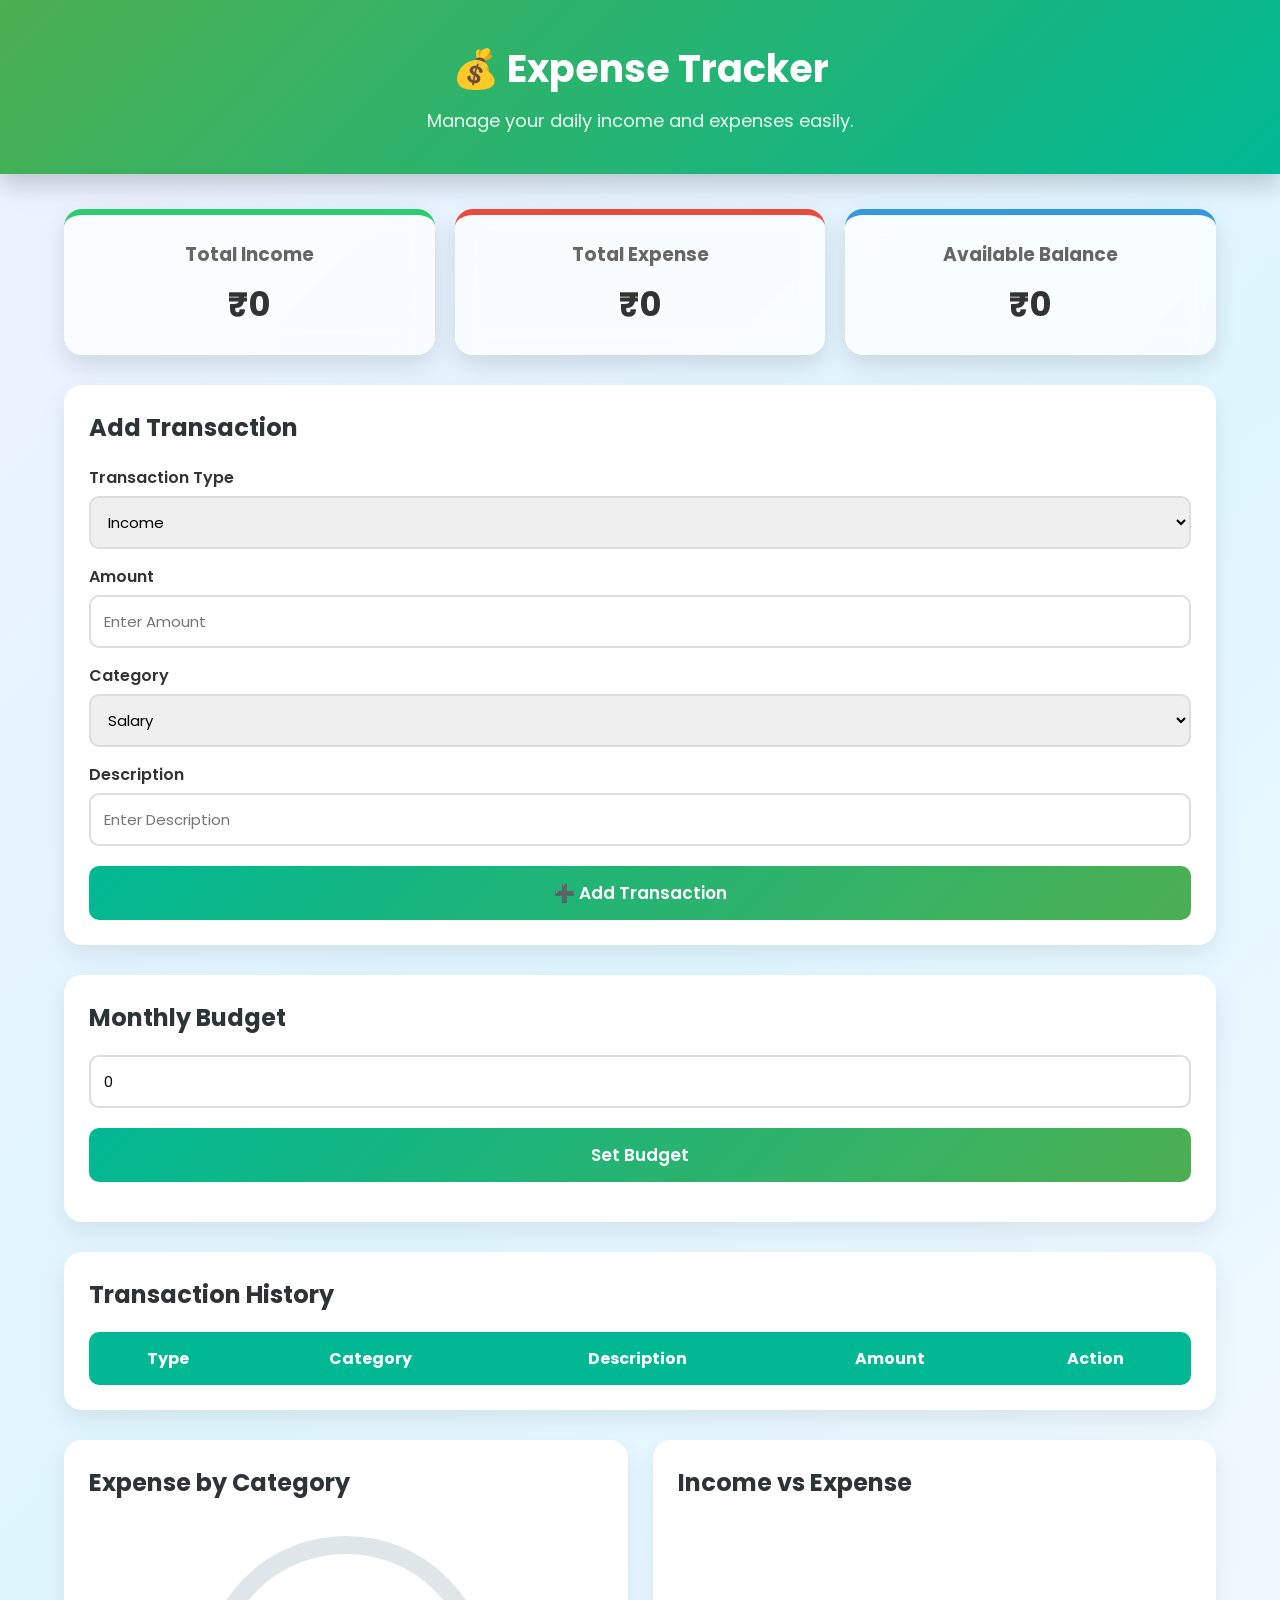
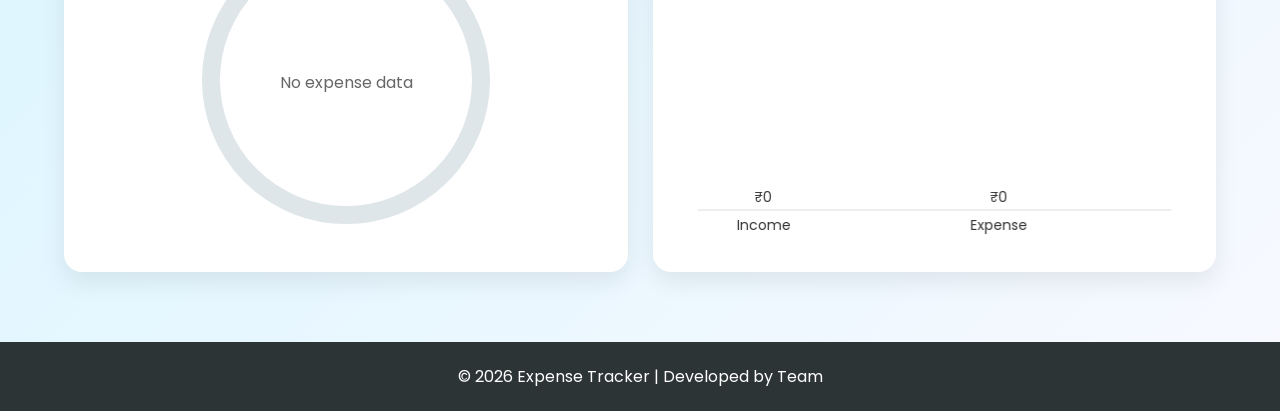
<file: index.html>
<!DOCTYPE html>
<html lang="en">

<head>
    <meta charset="UTF-8">
    <meta name="viewport" content="width=device-width, initial-scale=1.0">
    <title>Expense Tracker</title>

    <link rel="stylesheet" href="style.css">

    <!-- Google Icons -->
    <link href="https://fonts.googleapis.com/icon?family=Material+Icons" rel="stylesheet">
</head>

<body>

    <!-- Header -->
    <header>
        <h1> 💰 Expense Tracker</h1>
        <p>Manage your daily income and expenses easily.</p>
    </header>

    <div class="container">

        <!-- Summary Cards -->
        <section class="summary">

            <div class="card income">
                <h3>Total Income</h3>
                <h2 id="totalIncome">₹0</h2>
            </div>

            <div class="card expense">
                <h3>Total Expense</h3>
                <h2 id="totalExpense">₹0</h2>
            </div>

            <div class="card balance">
                <h3>Available Balance</h3>
                <h2 id="balance">₹0</h2>
            </div>

        </section>

        <!-- Transaction Form -->
        <section class="form-section">

            <h2>Add Transaction</h2>

            <form id="transactionForm">

                <label for="type">Transaction Type</label>

                <select id="type" required>
                    <option value="income">Income</option>
                    <option value="expense">Expense</option>
                </select>

                <label for="amount">Amount</label>

                <input
                    type="number"
                    id="amount"
                    placeholder="Enter Amount"
                    required>

                <label for="category">Category</label>

                <select id="category" required>

                    <option value="Salary">Salary</option>
                    <option value="Food">Food</option>
                    <option value="Shopping">Shopping</option>
                    <option value="Transport">Transport</option>
                    <option value="Education">Education</option>
                    <option value="Entertainment">Entertainment</option>
                    <option value="Medical">Medical</option>
                    <option value="Bills">Bills</option>
                    <option value="Other">Other</option>

                </select>

                <label for="description">Description</label>

                <input
                    type="text"
                    id="description"
                    placeholder="Enter Description">

                <button type="submit">
                    ➕ Add Transaction
                </button>

            </form>

        </section>

        <!-- Budget -->
        <section class="budget-section">

            <h2>Monthly Budget</h2>

            <input
                type="number"
                id="budgetLimit"
                placeholder="Enter Monthly Budget">

            <button id="setBudget">
                Set Budget
            </button>

            <p id="budgetMessage"></p>

        </section>

        <!-- Transaction Table -->
        <section class="monthly-summary">

            <h2>Transaction History</h2>

            <table>

                <thead>

                    <tr>

                        <th>Type</th>
                        <th>Category</th>
                        <th>Description</th>
                        <th>Amount</th>
                        <th>Action</th>

                    </tr>

                </thead>

                <tbody id="transactionList">

                </tbody>

            </table>

        </section>

        <!-- Charts -->
        <section class="charts">

            <div class="chart-card">

                <h2>Expense by Category</h2>

                <canvas id="expenseChart"></canvas>

            </div>

            <div class="chart-card">

                <h2>Income vs Expense</h2>

                <canvas id="summaryChart"></canvas>

            </div>

        </section>

    </div>

    <!-- Footer -->

    <footer>

        <p>
            © 2026 Expense Tracker | Developed by Team
        </p>

    </footer>

    <!-- JavaScript -->

    <script src="script.js"></script>

</body>

</html>
</file>
<file: style.css>
/* Google Font */
@import url('https://fonts.googleapis.com/css2?family=Poppins:wght@300;400;500;600;700&display=swap');

*{
    margin:0;
    padding:0;
    box-sizing:border-box;
    font-family:'Poppins',sans-serif;
}

body{
    background:linear-gradient(135deg,#eef2ff,#dff6ff,#f8f9ff);
    color:#333;
}

/* Header */

header{
    background:linear-gradient(135deg,#4CAF50,#00b894);
    color:white;
    text-align:center;
    padding:40px 20px;
    box-shadow:0 10px 25px rgba(0,0,0,.2);
}

header h1{
    font-size:38px;
    margin-bottom:10px;
}

header p{
    font-size:18px;
    opacity:.9;
}

/* Container */

.container{
    width:90%;
    max-width:1200px;
    margin:35px auto;
}

/* Summary Cards */

.summary{
    display:flex;
    gap:20px;
    flex-wrap:wrap;
    margin-bottom:30px;
}

.card{
    flex:1;
    min-width:250px;
    padding:25px;
    text-align:center;
    border-radius:18px;
    background:rgba(255,255,255,.75);
    backdrop-filter:blur(12px);
    box-shadow:0 10px 25px rgba(0,0,0,.12);
    transition:.4s;
}

.card:hover{
    transform:translateY(-8px);
    box-shadow:0 18px 35px rgba(0,0,0,.18);
}

.card h3{
    color:#666;
    margin-bottom:10px;
}

.card h2{
    font-size:34px;
}

.income{
    border-top:6px solid #2ecc71;
}

.expense{
    border-top:6px solid #e74c3c;
}

.balance{
    border-top:6px solid #3498db;
}

/* Form */

.form-section,
.budget-section,
.monthly-summary,
.chart-card{
    background:white;
    border-radius:18px;
    padding:25px;
    box-shadow:0 10px 25px rgba(0,0,0,.08);
    margin-bottom:30px;
}

.form-section h2,
.budget-section h2,
.monthly-summary h2,
.chart-card h2{
    margin-bottom:20px;
    color:#2d3436;
}

label{
    display:block;
    margin-top:15px;
    margin-bottom:6px;
    font-weight:600;
}

input,
select{
    width:100%;
    padding:13px;
    border:2px solid #ddd;
    border-radius:10px;
    transition:.3s;
    font-size:15px;
}

input:focus,
select:focus{
    border-color:#00b894;
    outline:none;
    box-shadow:0 0 8px rgba(0,184,148,.3);
}

/* Button */

button{
    width:100%;
    padding:14px;
    margin-top:20px;
    border:none;
    border-radius:10px;
    background:linear-gradient(135deg,#00b894,#4CAF50);
    color:white;
    font-size:17px;
    font-weight:600;
    cursor:pointer;
    transition:.3s;
}

button:hover{
    transform:scale(1.02);
    box-shadow:0 8px 18px rgba(0,184,148,.4);
}

/* Budget */

#budgetMessage{
    margin-top:15px;
    font-size:18px;
    font-weight:bold;
}

/* Table */

table{
    width:100%;
    border-collapse:collapse;
    overflow:hidden;
    border-radius:10px;
}

table th{
    background:#00b894;
    color:white;
    padding:14px;
}

table td{
    padding:14px;
    border-bottom:1px solid #eee;
}

table tr:nth-child(even){
    background:#f7f9fc;
}

table tr:hover{
    background:#ecfffa;
}

/* Delete Button */

table button{
    background:#e74c3c;
    width:auto;
    padding:8px 18px;
}

table button:hover{
    background:#c0392b;
}

/* Charts */

.charts{
    display:grid;
    grid-template-columns:repeat(auto-fit,minmax(350px,1fr));
    gap:25px;
}

.chart-card{
    transition:.3s;
}

.chart-card:hover{
    transform:translateY(-5px);
}

canvas{
    width:100% !important;
    height:320px !important;
}

/* Footer */

footer{
    margin-top:40px;
    background:#2d3436;
    color:white;
    text-align:center;
    padding:22px;
}

/* Responsive */

@media(max-width:768px){

.summary{
    flex-direction:column;
}

header h1{
    font-size:30px;
}

header p{
    font-size:16px;
}

.container{
    width:95%;
}

button{
    font-size:15px;
}

table{
    font-size:14px;
}

}
</file>
